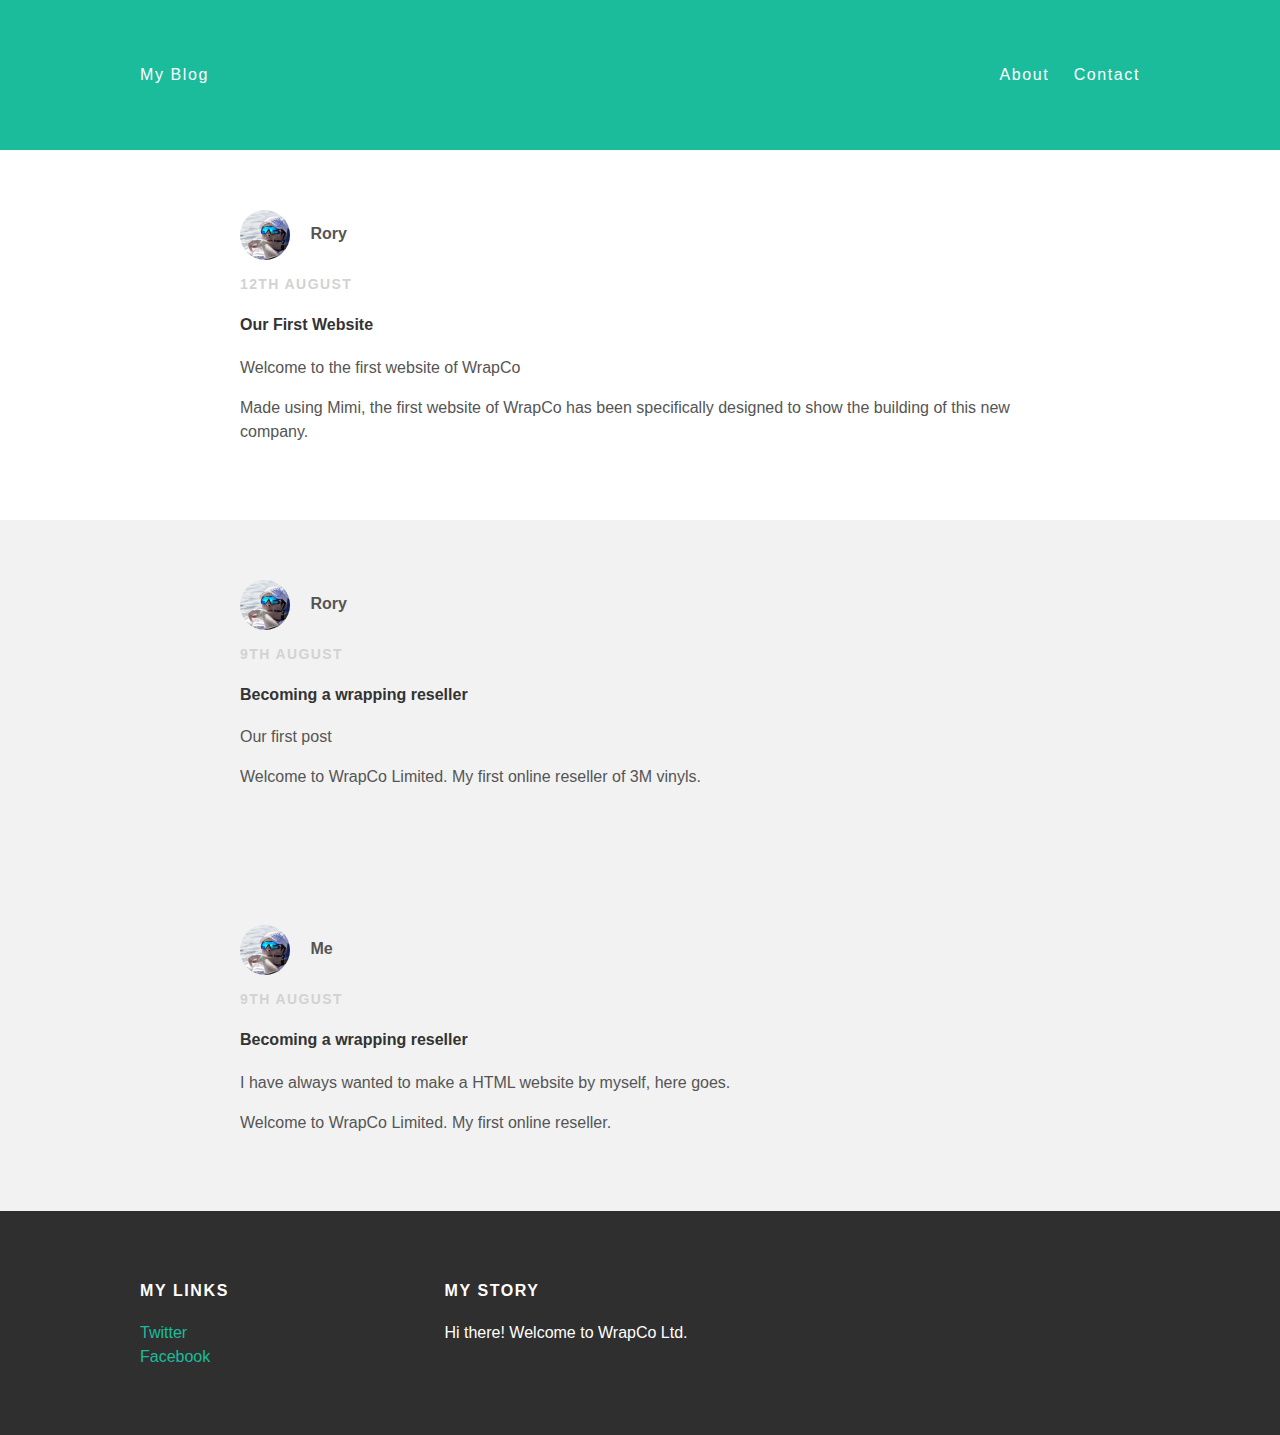
<file: index.html>
<!doctype html>
<html>
  <head>
    <title> My Blog </title>
    <link rel="stylesheet" type ="text/css"
  href="styles.css">
  </head>
  <body>
    <div id="header">
      <div class="container">
        <a href="index.html">My Blog</a>
        <ul id="header-nav">
          <li><a href="about.html">About</a>
        </li>
          <li><a href="contact.html">Contact</a>
        </li>
        </ul>
      </div>
    </div>
    <div id="content">
      <div class="post-container">
        <div class="post">
          <div class="post-author">
            <img src="rory.png">
            <span><strong>Rory</strong></span>
        </div>
        <p class="post-date">12th August</p>
        <h4 class="post-title">Our First Website</h4>
        <div class="post-content">
          <p>Welcome to the first website of WrapCo
          </p>
          <p>Made using Mimi, the first website of WrapCo has been specifically designed to show the building of this new company.
          </p>
        </div>
      </div>
      <div class="post-container">
        <div class="post">
          <div class="post-author">
            <img src="rory.png">
            <span><strong>Rory</strong></span>
        </div>
        <p class="post-date">9th August</p>
        <h4 class="post-title">Becoming a wrapping reseller</h4>
        <div class="post-content">
          <p>Our first post
          </p>
          <p>Welcome to WrapCo Limited. My first online reseller of 3M vinyls.
          </p>
        </div>
      </div>
      <div class="post-container">
        <div class="post">
          <div class="post-author">
            <img src="rory.png">
            <span><strong>Me</strong></span>
        </div>
        <p class="post-date">9th August</p>
        <h4 class="post-title">Becoming a wrapping reseller</h4>
        <div class="post-content">
          <p>I have always wanted to make a HTML website by myself, here goes.
          </p>
          <p>Welcome to WrapCo Limited. My first online reseller.
          </p>
        </div>
      </div>
    </div>
    <div id="footer">
      <div class="container">
        <div class="column">
          <h4>My Links</h4>
          <p>
            <a href="https://twitter.com/rorycruickshank">Twitter</a>
            <br>
            <a href="https://www.facebook.com/rozzerrory">Facebook</a>
          </p>
        </div>
        <div class="column">
          <h4>My Story</h4>
          <p> Hi there! Welcome to WrapCo Ltd. </p>
      </div>
    </div>
  </div>
  </body>
</html>
</file>
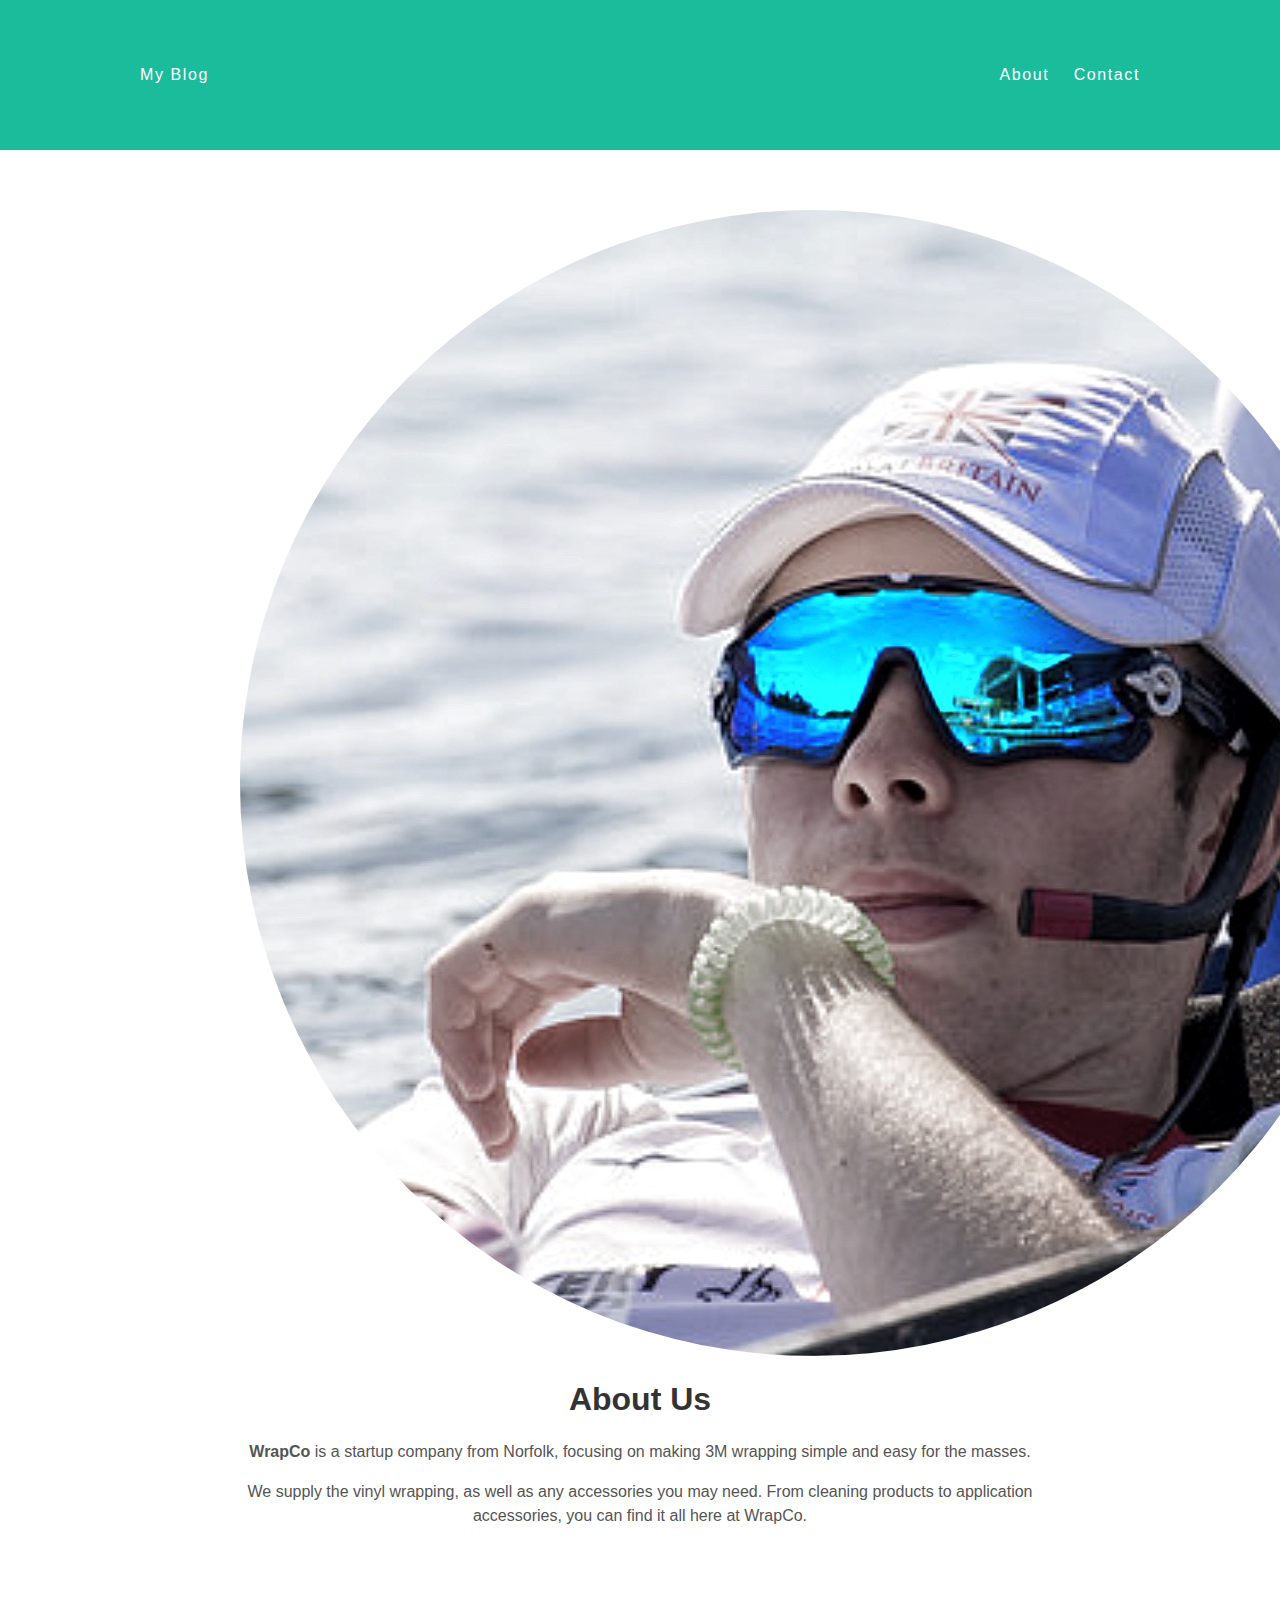
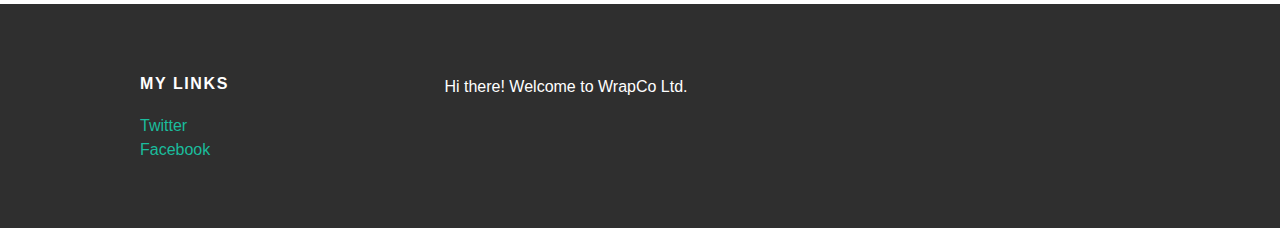
<file: about.html>
<!doctype html>
<html>
  <head>
    <title> My Blog </title>
    <link rel="stylesheet" type="text/css"
    href="styles.css">
  </head>
  <body>
    <div id="header">
      <div class="container">
        <a href="index.html">My Blog</a>
        <ul id="header-nav">
          <li><a href="about.html">About</a></li>
          <li><a href="mailto:rozzerrory@icloud.com">Contact</a></li>
        </ul>
      </div>
    </div>
    <div id="content">
      <div class=:container">
        <div class="about">
          <div class="about-author">
            <img src="rory.png">
        </div>
        <h1 class="about-title">About Us</h1>
        <div class="about-content">
          <p><strong>WrapCo</strong> is a startup company from Norfolk, focusing on making 3M wrapping simple and easy for the masses. </p>
          <p> We supply the vinyl wrapping, as well as any accessories you may need. From cleaning products to application accessories, you can find it all here at WrapCo. </p>
        </div>
      </div>
    </div>
    <div id="footer">
      <div class="container">
        <div class="column">
          <h4>My Links</h4>
          <p>
            <a href="https://twitter.com/rorycruickshank">Twitter</a>
            <br>
            <a href="https://www.facebook.com/rozzerrory">Facebook</a>
          </p>
        </div>
        <div class="column">
          <h1></h1>
          <p> Hi there! Welcome to WrapCo Ltd. </p>
      </div>
    </div>
  </div>
  </body>
</html>
</file>
<file: styles.css>
@import url(http://fonts.googleapis.com/css?family=Montserrat:400,700);

body {
  color: #555;
  margin: 0;
  font-family: 'Monserrat', sans-serif;
}
#header {
  background-color: #1abc9c;
  height: 150px;
  line-height: 150px;
}
#header a {
  color: white;
  text-decoration: none;
  text-transform: upercase;
  letter-spacing: 0.1em;
}
#header a:hover {
  color: #222;
}
#header-title {
  display: block;
  float: left;
  font-size: 20px;
  font-weight: bold;
}
#header-nav {
  display: block;
  float: right;
  margin-top: 0;
}
#header-nav li {
  display: inline;
  padding-left: 20px;
}
.container {
  max-width: 1000px;
  margin: 0 auto;
}
#footer {
  background-color: #2f2f2f;
  padding: 50px;
}
.column {
  min-width: 300px;
  display: inline-block;
  vertical-align: top;
}
#footer h4 {
  color: white;
  text-transform: uppercase;
  letter-spacing: 0.1em;
}
#footer p {
  color: white;
}
a {
  color: #1abc9c;
  text-decoration: none;
}
a:hover {
  color: #F6A623;
}
.post, .about {
  max-width: 800px;
  margin: 0 auto;
  padding: 60px 0;
}
.post-author img {
  width: 50px;
  height: 50px;
  vertical-align: middle;
}
.post-author > span {
  margin-left: 16px;
}
.post-date {
  color: #D2D2D2;

  font-size: 14px;
  font-weight: bold;
  text-transform: uppercase;
  letter-spacing: 0.1em;
}
h1, h2, h3, h4 {
  color: #333;
}
p {
  line-height: 1.5;
}
.about {
  text-align: center;
}
.post-author img,
.about-author img {
  border-radius: 50%;
}
.post-container:nth-child(even) {
  background-color: #f2f2f2;
}
</file>
